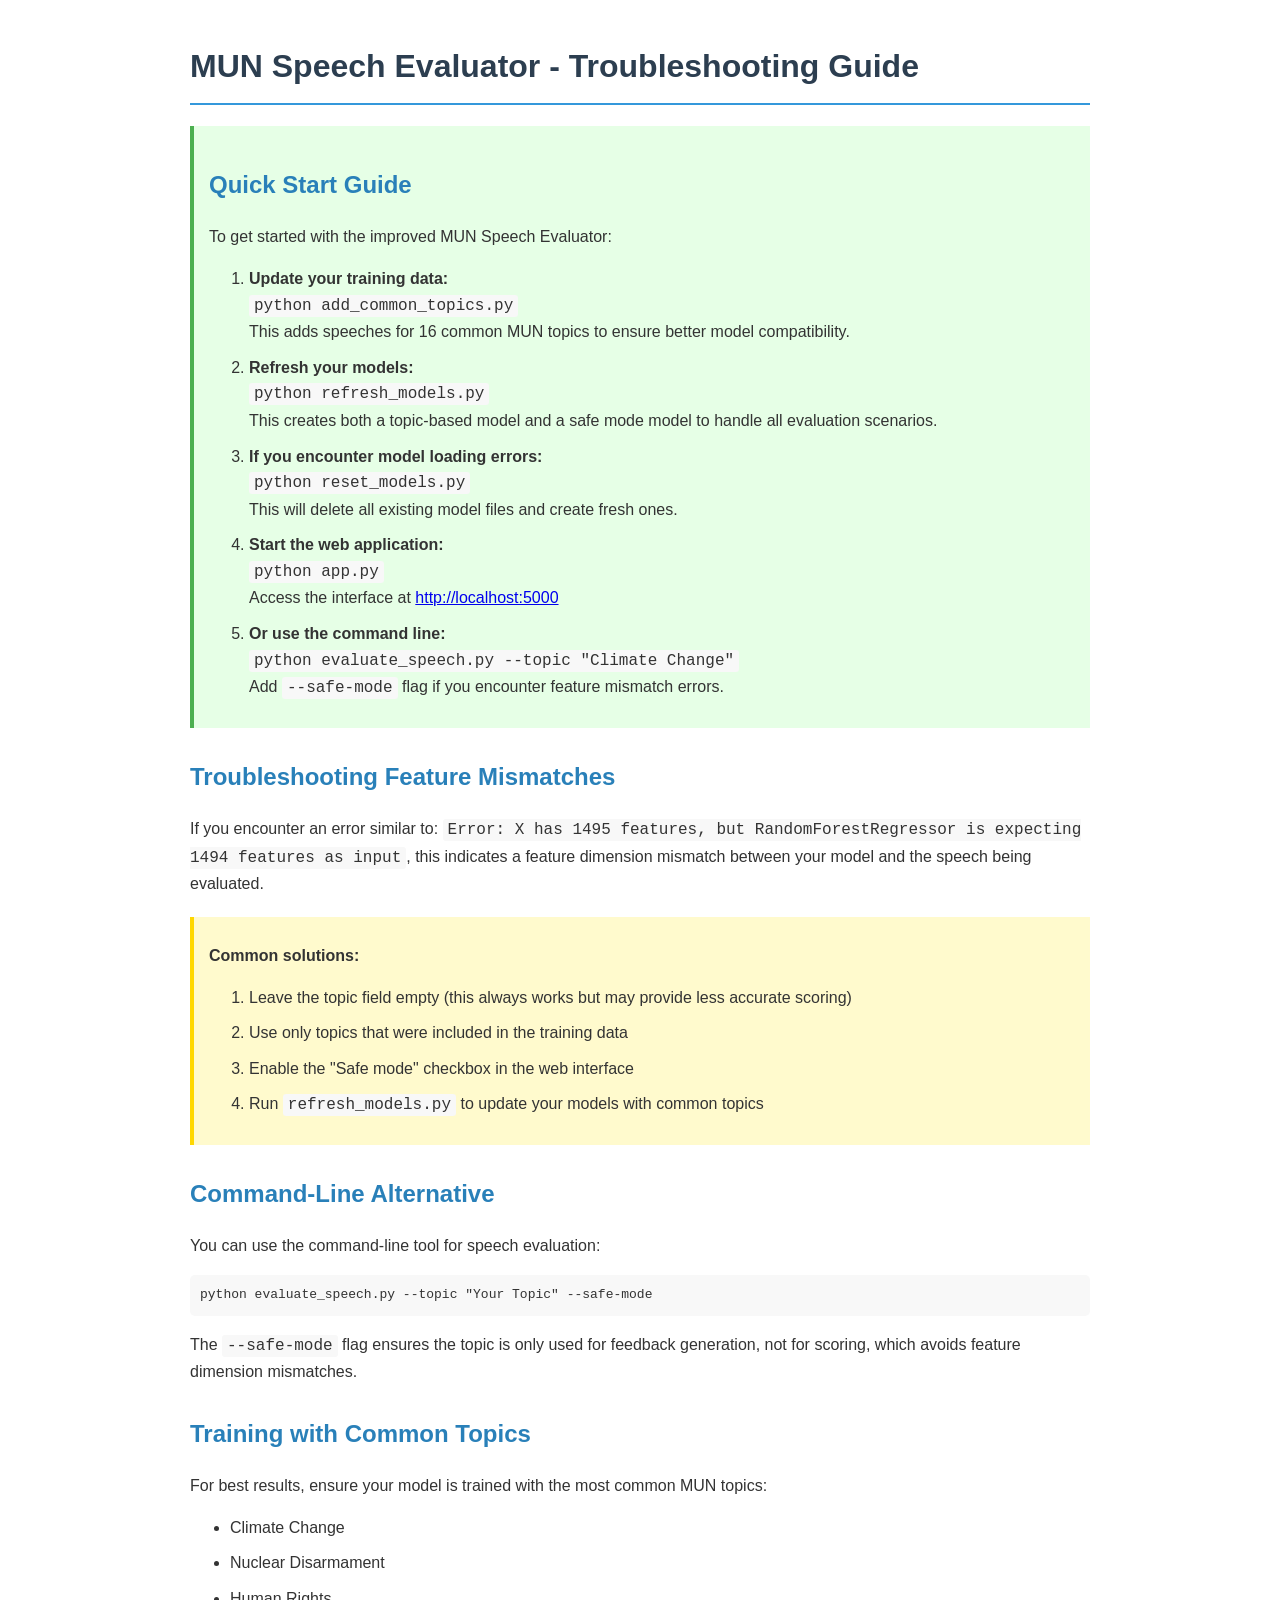
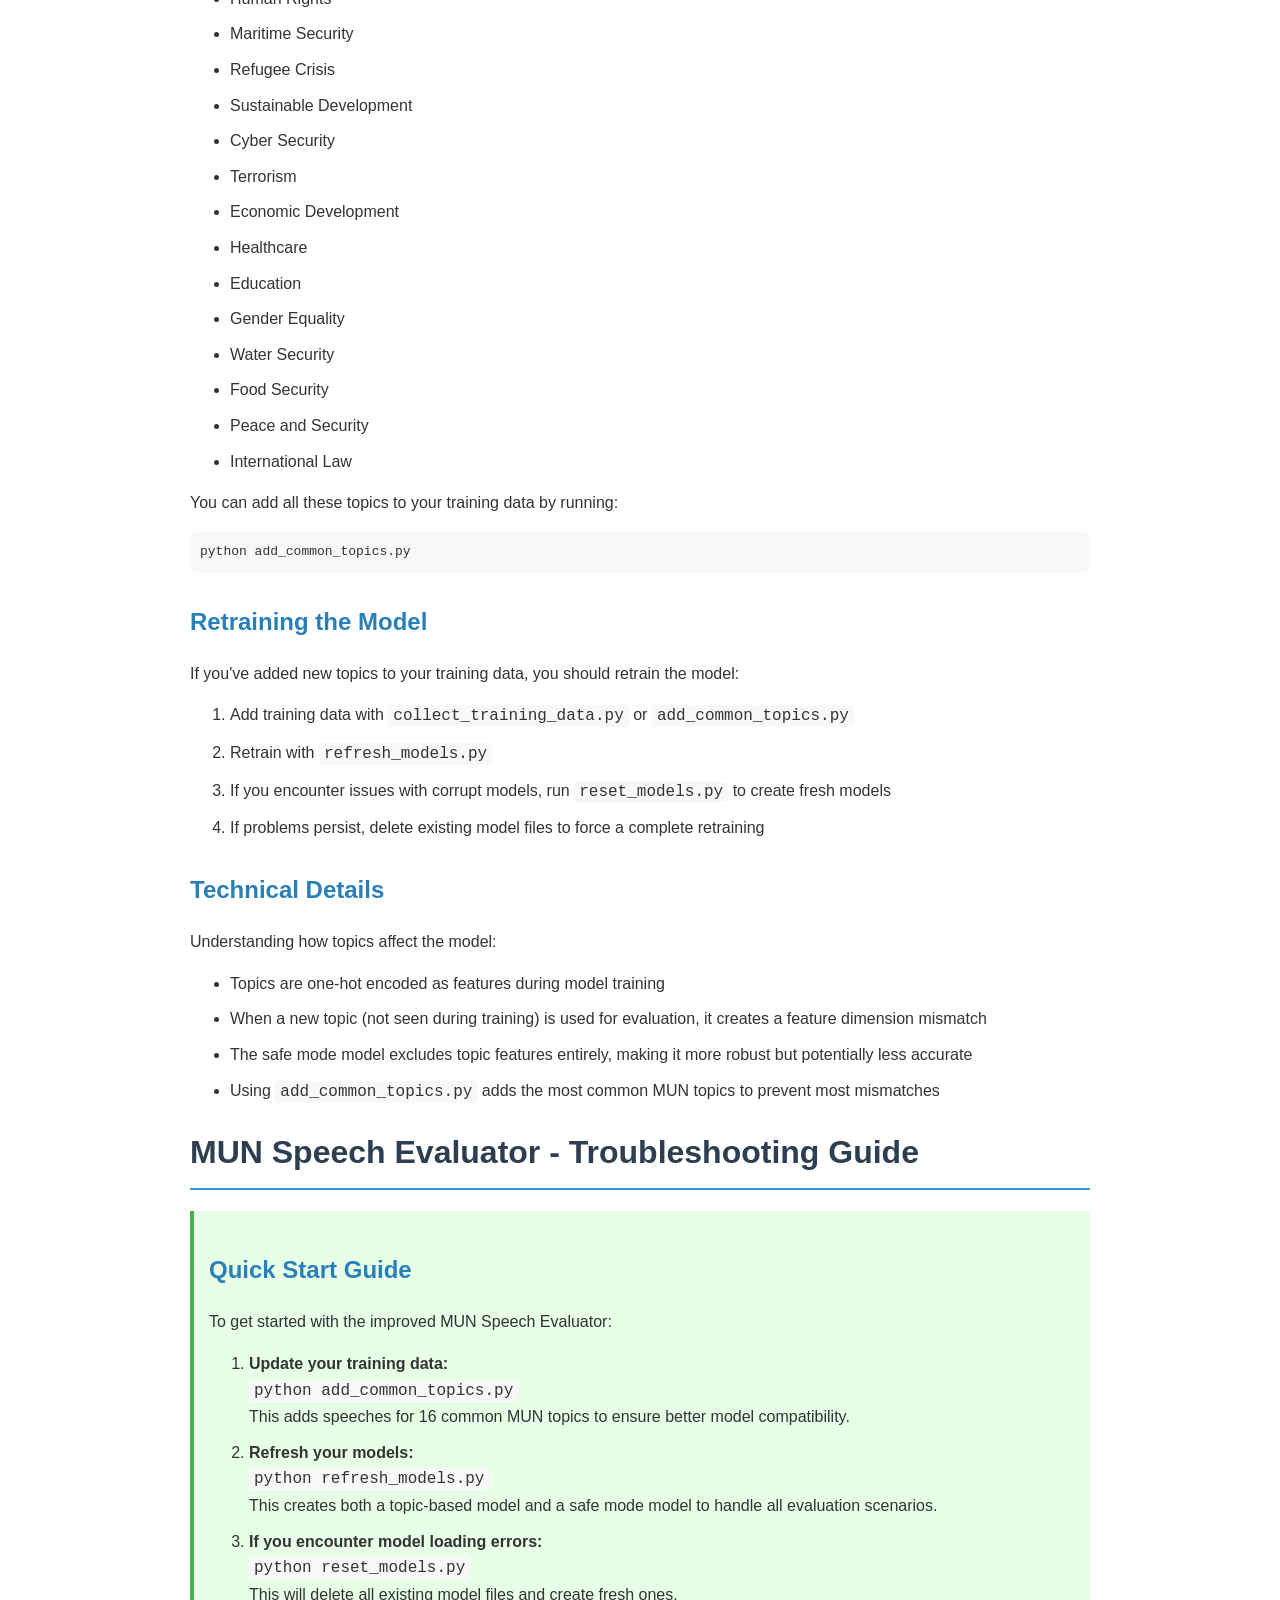
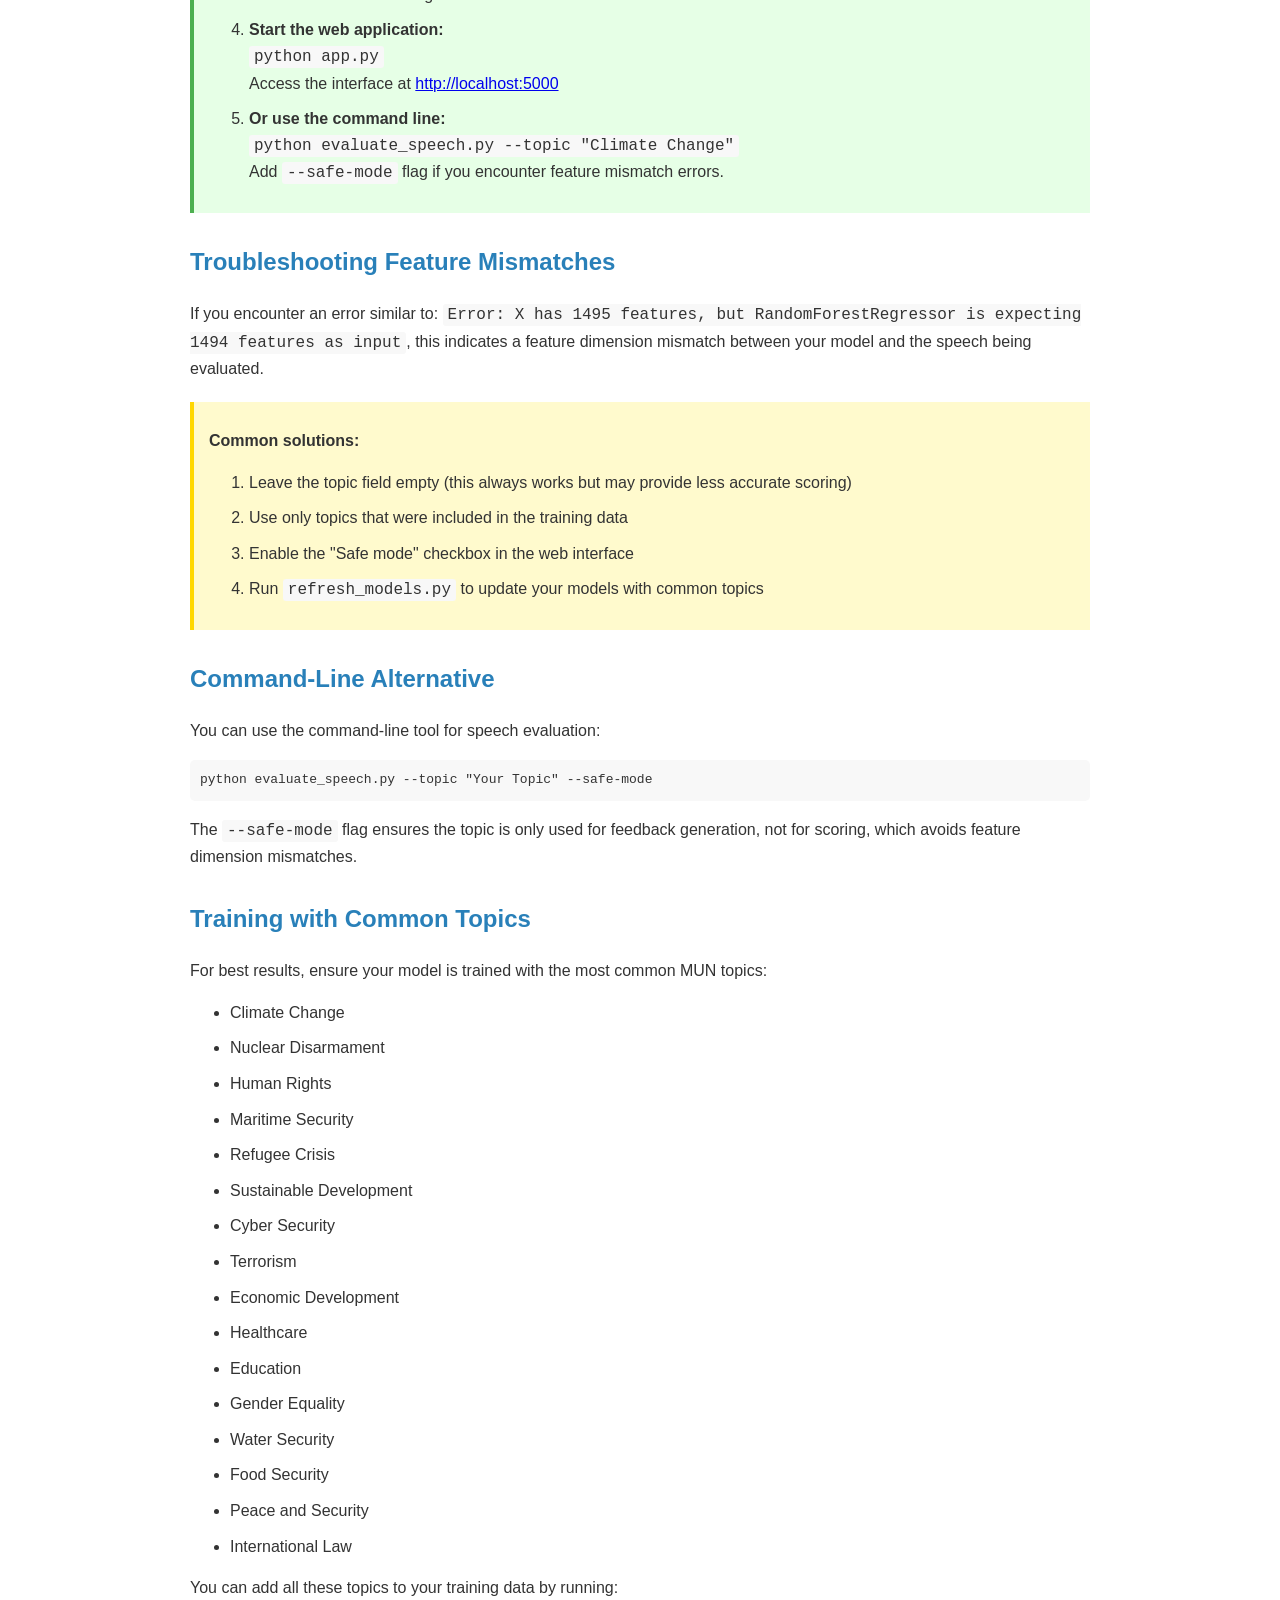
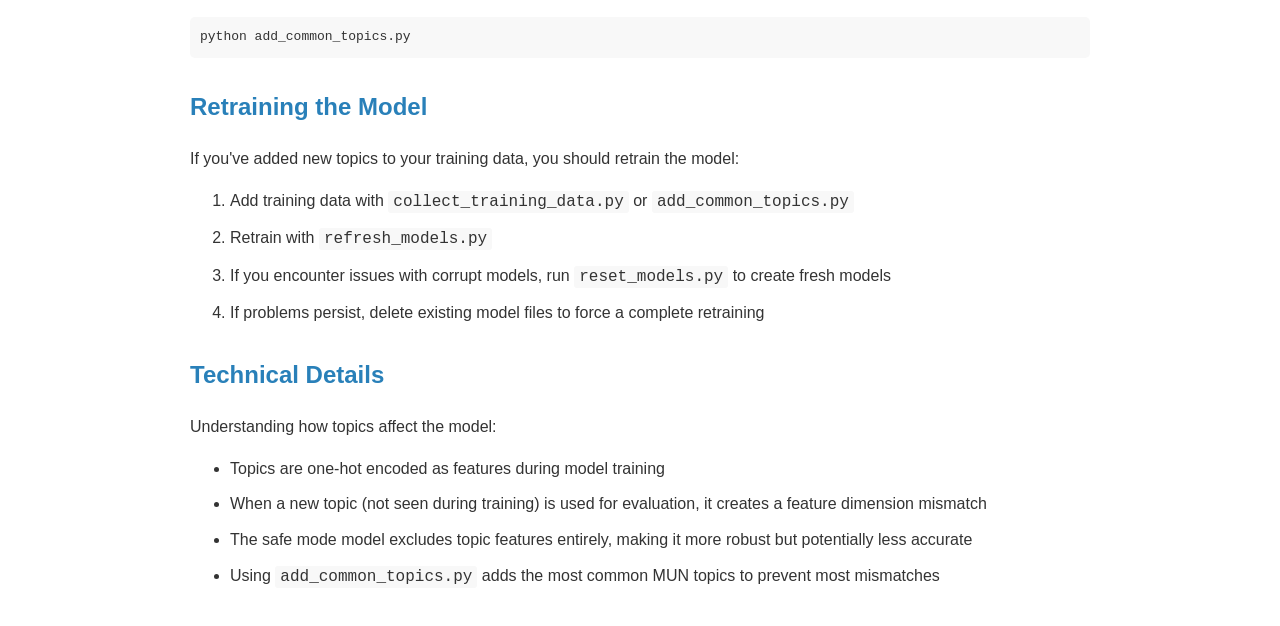
<file: project/error_troubleshooting.html>
<!DOCTYPE html>
<html lang="en">
<head>
    <meta charset="UTF-8">
    <meta name="viewport" content="width=device-width, initial-scale=1.0">
    <title>MUN Speech Evaluator - Troubleshooting Guide</title>
    <style>
        body {
            font-family: Arial, sans-serif;
            line-height: 1.6;
            max-width: 900px;
            margin: 0 auto;
            padding: 20px;
            color: #333;
        }
        h1 {
            color: #2c3e50;
            border-bottom: 2px solid #3498db;
            padding-bottom: 10px;
        }
        h2 {
            color: #2980b9;
            margin-top: 30px;
        }
        code {
            background-color: #f8f8f8;
            padding: 2px 5px;
            border-radius: 3px;
            font-family: 'Courier New', monospace;
        }
        pre {
            background-color: #f8f8f8;
            padding: 10px;
            border-radius: 5px;
            overflow-x: auto;
        }
        .warning {
            background-color: #fffacd;
            border-left: 4px solid #ffd700;
            padding: 10px 15px;
            margin: 20px 0;
        }
        .success {
            background-color: #e6ffe6;
            border-left: 4px solid #4CAF50;
            padding: 10px 15px;
            margin: 20px 0;
        }
        ol li, ul li {
            margin-bottom: 10px;
        }
    </style>
</head>
<body>
    <h1>MUN Speech Evaluator - Troubleshooting Guide</h1>

    <div class="success">
        <h2>Quick Start Guide</h2>
        <p>To get started with the improved MUN Speech Evaluator:</p>
        <ol>
            <li><strong>Update your training data:</strong><br>
                <code>python add_common_topics.py</code><br>
                This adds speeches for 16 common MUN topics to ensure better model compatibility.
            </li>
            <li><strong>Refresh your models:</strong><br>
                <code>python refresh_models.py</code><br>
                This creates both a topic-based model and a safe mode model to handle all evaluation scenarios.
            </li>
            <li><strong>If you encounter model loading errors:</strong><br>
                <code>python reset_models.py</code><br>
                This will delete all existing model files and create fresh ones.
            </li>
            <li><strong>Start the web application:</strong><br>
                <code>python app.py</code><br>
                Access the interface at <a href="http://localhost:5000">http://localhost:5000</a>
            </li>
            <li><strong>Or use the command line:</strong><br>
                <code>python evaluate_speech.py --topic "Climate Change"</code><br>
                Add <code>--safe-mode</code> flag if you encounter feature mismatch errors.
            </li>
        </ol>
    </div>
    
    <h2>Troubleshooting Feature Mismatches</h2>
    <p>If you encounter an error similar to: <code>Error: X has 1495 features, but RandomForestRegressor is expecting 1494 features as input</code>, this indicates a feature dimension mismatch between your model and the speech being evaluated.</p>
    
    <div class="warning">
        <p><strong>Common solutions:</strong></p>
        <ol>
            <li>Leave the topic field empty (this always works but may provide less accurate scoring)</li>
            <li>Use only topics that were included in the training data</li>
            <li>Enable the "Safe mode" checkbox in the web interface</li>
            <li>Run <code>refresh_models.py</code> to update your models with common topics</li>
        </ol>
    </div>

    <h2>Command-Line Alternative</h2>
    <p>You can use the command-line tool for speech evaluation:</p>
    <pre>python evaluate_speech.py --topic "Your Topic" --safe-mode</pre>
    <p>The <code>--safe-mode</code> flag ensures the topic is only used for feedback generation, not for scoring, which avoids feature dimension mismatches.</p>

    <h2>Training with Common Topics</h2>
    <p>For best results, ensure your model is trained with the most common MUN topics:</p>
    <ul>
        <li>Climate Change</li>
        <li>Nuclear Disarmament</li>
        <li>Human Rights</li>
        <li>Maritime Security</li>
        <li>Refugee Crisis</li>
        <li>Sustainable Development</li>
        <li>Cyber Security</li>
        <li>Terrorism</li>
        <li>Economic Development</li>
        <li>Healthcare</li>
        <li>Education</li>
        <li>Gender Equality</li>
        <li>Water Security</li>
        <li>Food Security</li>
        <li>Peace and Security</li>
        <li>International Law</li>
    </ul>
    <p>You can add all these topics to your training data by running:</p>
    <pre>python add_common_topics.py</pre>

    <h2>Retraining the Model</h2>
    <p>If you've added new topics to your training data, you should retrain the model:</p>
    <ol>
        <li>Add training data with <code>collect_training_data.py</code> or <code>add_common_topics.py</code></li>
        <li>Retrain with <code>refresh_models.py</code></li>
        <li>If you encounter issues with corrupt models, run <code>reset_models.py</code> to create fresh models</li>
        <li>If problems persist, delete existing model files to force a complete retraining</li>
    </ol>

    <h2>Technical Details</h2>
    <p>Understanding how topics affect the model:</p>
    <ul>
        <li>Topics are one-hot encoded as features during model training</li>
        <li>When a new topic (not seen during training) is used for evaluation, it creates a feature dimension mismatch</li>
        <li>The safe mode model excludes topic features entirely, making it more robust but potentially less accurate</li>
        <li>Using <code>add_common_topics.py</code> adds the most common MUN topics to prevent most mismatches</li>
    </ul>
</body>
</html> <!DOCTYPE html>
<html lang="en">
<head>
    <meta charset="UTF-8">
    <meta name="viewport" content="width=device-width, initial-scale=1.0">
    <title>MUN Speech Evaluator - Troubleshooting Guide</title>
    <style>
        body {
            font-family: Arial, sans-serif;
            line-height: 1.6;
            max-width: 900px;
            margin: 0 auto;
            padding: 20px;
            color: #333;
        }
        h1 {
            color: #2c3e50;
            border-bottom: 2px solid #3498db;
            padding-bottom: 10px;
        }
        h2 {
            color: #2980b9;
            margin-top: 30px;
        }
        code {
            background-color: #f8f8f8;
            padding: 2px 5px;
            border-radius: 3px;
            font-family: 'Courier New', monospace;
        }
        pre {
            background-color: #f8f8f8;
            padding: 10px;
            border-radius: 5px;
            overflow-x: auto;
        }
        .warning {
            background-color: #fffacd;
            border-left: 4px solid #ffd700;
            padding: 10px 15px;
            margin: 20px 0;
        }
        .success {
            background-color: #e6ffe6;
            border-left: 4px solid #4CAF50;
            padding: 10px 15px;
            margin: 20px 0;
        }
        ol li, ul li {
            margin-bottom: 10px;
        }
    </style>
</head>
<body>
    <h1>MUN Speech Evaluator - Troubleshooting Guide</h1>

    <div class="success">
        <h2>Quick Start Guide</h2>
        <p>To get started with the improved MUN Speech Evaluator:</p>
        <ol>
            <li><strong>Update your training data:</strong><br>
                <code>python add_common_topics.py</code><br>
                This adds speeches for 16 common MUN topics to ensure better model compatibility.
            </li>
            <li><strong>Refresh your models:</strong><br>
                <code>python refresh_models.py</code><br>
                This creates both a topic-based model and a safe mode model to handle all evaluation scenarios.
            </li>
            <li><strong>If you encounter model loading errors:</strong><br>
                <code>python reset_models.py</code><br>
                This will delete all existing model files and create fresh ones.
            </li>
            <li><strong>Start the web application:</strong><br>
                <code>python app.py</code><br>
                Access the interface at <a href="http://localhost:5000">http://localhost:5000</a>
            </li>
            <li><strong>Or use the command line:</strong><br>
                <code>python evaluate_speech.py --topic "Climate Change"</code><br>
                Add <code>--safe-mode</code> flag if you encounter feature mismatch errors.
            </li>
        </ol>
    </div>
    
    <h2>Troubleshooting Feature Mismatches</h2>
    <p>If you encounter an error similar to: <code>Error: X has 1495 features, but RandomForestRegressor is expecting 1494 features as input</code>, this indicates a feature dimension mismatch between your model and the speech being evaluated.</p>
    
    <div class="warning">
        <p><strong>Common solutions:</strong></p>
        <ol>
            <li>Leave the topic field empty (this always works but may provide less accurate scoring)</li>
            <li>Use only topics that were included in the training data</li>
            <li>Enable the "Safe mode" checkbox in the web interface</li>
            <li>Run <code>refresh_models.py</code> to update your models with common topics</li>
        </ol>
    </div>

    <h2>Command-Line Alternative</h2>
    <p>You can use the command-line tool for speech evaluation:</p>
    <pre>python evaluate_speech.py --topic "Your Topic" --safe-mode</pre>
    <p>The <code>--safe-mode</code> flag ensures the topic is only used for feedback generation, not for scoring, which avoids feature dimension mismatches.</p>

    <h2>Training with Common Topics</h2>
    <p>For best results, ensure your model is trained with the most common MUN topics:</p>
    <ul>
        <li>Climate Change</li>
        <li>Nuclear Disarmament</li>
        <li>Human Rights</li>
        <li>Maritime Security</li>
        <li>Refugee Crisis</li>
        <li>Sustainable Development</li>
        <li>Cyber Security</li>
        <li>Terrorism</li>
        <li>Economic Development</li>
        <li>Healthcare</li>
        <li>Education</li>
        <li>Gender Equality</li>
        <li>Water Security</li>
        <li>Food Security</li>
        <li>Peace and Security</li>
        <li>International Law</li>
    </ul>
    <p>You can add all these topics to your training data by running:</p>
    <pre>python add_common_topics.py</pre>

    <h2>Retraining the Model</h2>
    <p>If you've added new topics to your training data, you should retrain the model:</p>
    <ol>
        <li>Add training data with <code>collect_training_data.py</code> or <code>add_common_topics.py</code></li>
        <li>Retrain with <code>refresh_models.py</code></li>
        <li>If you encounter issues with corrupt models, run <code>reset_models.py</code> to create fresh models</li>
        <li>If problems persist, delete existing model files to force a complete retraining</li>
    </ol>

    <h2>Technical Details</h2>
    <p>Understanding how topics affect the model:</p>
    <ul>
        <li>Topics are one-hot encoded as features during model training</li>
        <li>When a new topic (not seen during training) is used for evaluation, it creates a feature dimension mismatch</li>
        <li>The safe mode model excludes topic features entirely, making it more robust but potentially less accurate</li>
        <li>Using <code>add_common_topics.py</code> adds the most common MUN topics to prevent most mismatches</li>
    </ul>
</body>
</html>
</file>
